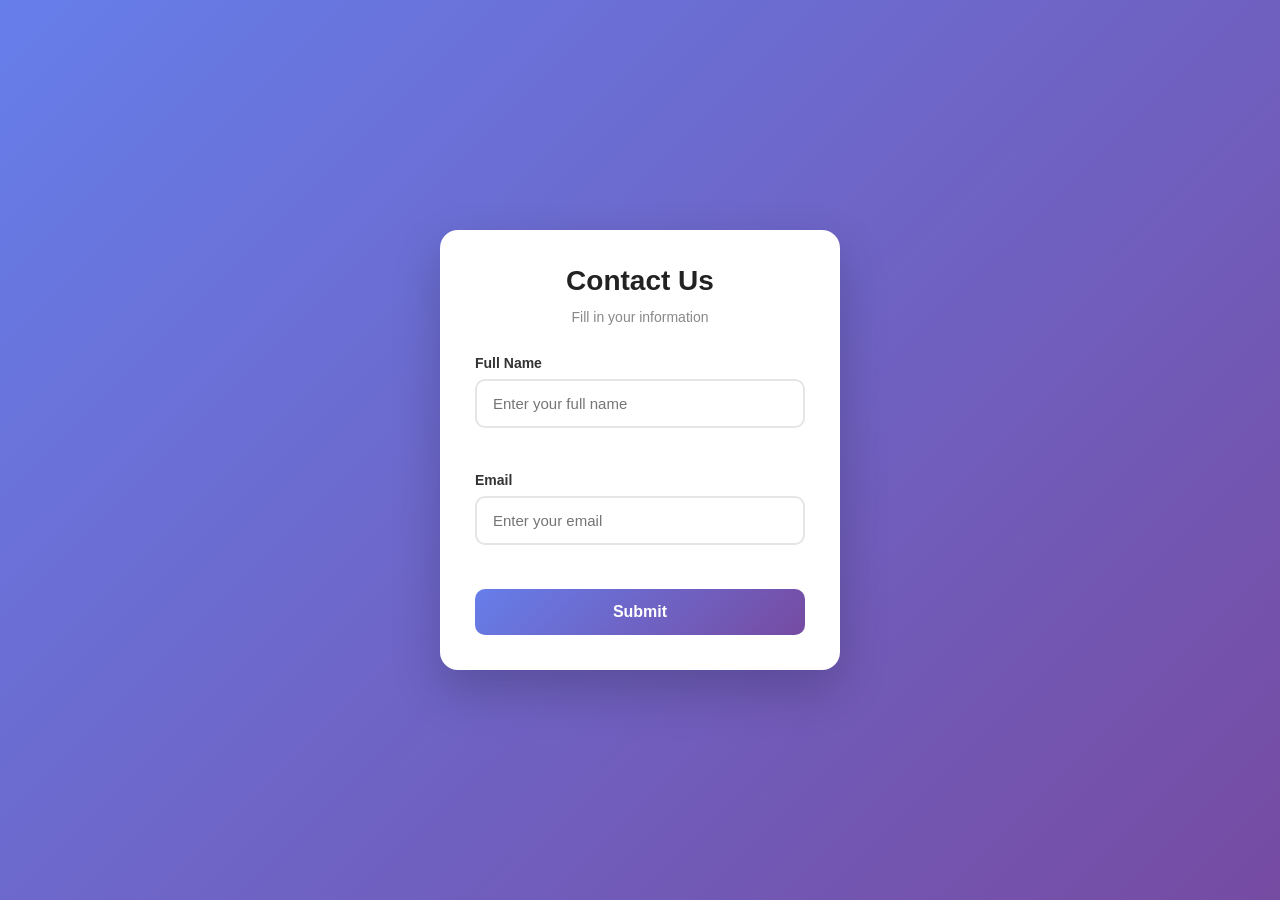
<file: form.html>
<!DOCTYPE html>
<html lang="en">
<head>
    <meta charset="UTF-8">
    <meta name="viewport" content="width=device-width, initial-scale=1.0">

    <title>Form Validation</title>

    <link rel="stylesheet" href="/dark.css">
</head>
<style>
* {
    margin: 0;
    padding: 0;
    box-sizing: border-box;
    font-family: Arial, Helvetica, sans-serif;
}

body {
    min-height: 100vh;
    display: flex;
    justify-content: center;
    align-items: center;
    background: linear-gradient(135deg, #667eea, #764ba2);
}

form {
    width: 400px;
    padding: 35px;
    background: #ffffff;
    border-radius: 18px;
    box-shadow: 0 20px 50px rgba(0, 0, 0, 0.2);
}

.form-title {
    text-align: center;
    margin-bottom: 30px;
}

.form-title h2 {
    color: #222;
    font-size: 28px;
    margin-bottom: 8px;
}

.form-title p {
    color: #888;
    font-size: 14px;
}

.form-group {
    margin-bottom: 20px;
}

.form-group label {
    display: block;
    margin-bottom: 8px;
    color: #333;
    font-size: 14px;
    font-weight: bold;
}

.inputs {
    width: 100%;
    padding: 14px 16px;
    border: 2px solid #e5e5e5;
    border-radius: 10px;
    outline: none;
    font-size: 15px;
    transition: 0.3s;
}

.inputs:focus {
    border-color: #667eea;
    box-shadow: 0 0 0 4px rgba(102, 126, 234, 0.12);
}

.messages {
    min-height: 18px;
    margin-top: 6px;
    color: #e74c3c;
    font-size: 13px;
}

button {
    width: 100%;
    padding: 14px;
    border: none;
    border-radius: 10px;
    background: linear-gradient(135deg, #667eea, #764ba2);
    color: white;
    font-size: 16px;
    font-weight: bold;
    cursor: pointer;
    transition: 0.3s;
}

button:hover {
    transform: translateY(-2px);
    box-shadow: 0 10px 20px rgba(102, 126, 234, 0.3);
}

@media (max-width: 450px) {
    form {
        width: 90%;
        padding: 25px;
    }
}
</style>
<body>

 
<form>

    <div class="form-title">
        <h2>Contact Us</h2>
        <p>Fill in your information</p>
    </div>

    <div class="form-group">
        <label for="name">Full Name</label>

        <input
            id="name"
            type="text"
            name="Name"
            class="inputs"
            placeholder="Enter your full name"
        >

        <p class="messages" style="text-align: left;"></p>
    </div>

    <div class="form-group">
        <label for="email">Email</label>

        <input
            id="email"
            type="text"
            name="Email"
            class="inputs"
            placeholder="Enter your email"
        >

        <p class="messages" style="text-align: left;"></p>
    </div>

    <button type="button" onclick="checkInputs()">
        Submit
    </button>

</form>



    <script >

        
let inputs = document.getElementsByClassName("inputs");
let messages = document.getElementsByClassName("messages");

function checkInputs() {

    let valid = true;

    for (let i = 0; i < inputs.length; i++) {

        if (inputs[i].value.trim() === "") {
            messages[i].innerText = `${inputs[i].name} is required`;
            valid = false;
            break;
        }

        else if (i == 1 && !inputs[i].value.includes("@")) {
            messages[i].innerText = `${inputs[i].name} must contain @`;
            valid = false;
            break;
        }

        else if (i == 0 && inputs[i].value.trim().split(/\s+/).length < 2) {
            messages[i].innerText = `${inputs[i].name} must contain 2 words`;
            valid = false;
            break;
        }

        else {
            messages[i].innerText = "";
        }
    }

    if (valid) {
        alert("Message submitted successfully");
    }
}
    </script>

</body>
</html>
</file>
<file: dark.css>
* {
  padding: 0;
  margin: 0;
  box-sizing: border-box;
  transition: 0.5s all ease-in-out !important;
  font-family: Arial, Helvetica, sans-serif;
}

:root {
  --White: #121212;
  --gray: rgba(255, 255, 255, 0.15);
  --black: #f5f5f5;

  --blue: #6366f1;
  --blueB: #818cf8;
  --grayBlue: #a1a1aa;
  --blueG: rgba(99, 102, 241, 0.12);

  --white: #ffffff;
  --navBg: rgba(18, 18, 18, 0.85);
  --mobileNavBg: #121212;

  --cardBg: #1e1e1e;
  --footerBg: #0a0a0a;

  --hoverBg: rgba(255, 255, 255, 0.08);
  --iconLightBlue: rgba(99, 102, 241, 0.45);

  --shadow: rgba(0, 0, 0, 0.4);
}

body {
  width: 100%;
  height: auto;
  background: var(--White);
  color: var(--black);
}

nav,
#logo,
ul,
header,
.need {
  display: flex;
  align-items: center;
  justify-content: center;
}

#menu {
  cursor: pointer;
  position: fixed;
  top: 10px;
  right: 10px;
  z-index: 9999;
  font-size: 25px;
  display: none;
  color: var(--black);
}

nav {
  width: 100%;
  height: 70px;
  justify-content: space-around;
  backdrop-filter: blur(15px);
  background: var(--navBg);

  font-family:
    system-ui,
    -apple-system,
    BlinkMacSystemFont,
    "Segoe UI",
    Roboto,
    Oxygen,
    Ubuntu,
    Cantarell,
    "Open Sans",
    "Helvetica Neue",
    sans-serif;

  border-bottom: 1px solid var(--gray);
  position: fixed;
  top: 0;
  margin: 0;
  overflow: hidden;
  z-index: 999;
}

nav img {
  width: 100px;
}

#logo {
  color: var(--black);
  font-weight: 900;
  position: relative;
}

#logo span {
  position: absolute;
  left: 70px;
}

nav ul {
  gap: 30px;
  padding: 10px;
  font-size: 14px;
}

nav ul li {
  list-style: none;
  cursor: pointer;
}

nav ul li a {
  padding: 10px;
  text-decoration: none;
  color: var(--black);
  font-weight: 600;
  width: 100%;
}

#start {
  padding: 10px;
  border-radius: 30px;
  text-decoration: none;
  border: 1px solid var(--blue);
  color: var(--blue);
}

header {
  justify-content: start;
  flex-direction: column;
  padding-top: 200px;

  font-family:
    system-ui,
    -apple-system,
    BlinkMacSystemFont,
    "Segoe UI",
    Roboto,
    Oxygen,
    Ubuntu,
    Cantarell,
    "Open Sans",
    "Helvetica Neue",
    sans-serif;

  margin: 50px 0;
}

header h1 {
  font-weight: 900;
  color: var(--blueB);
  font-size: 2.5rem;
}

header h1:last-of-type {
  padding-left: 20px;
}

p {
  font-size: 13px;
  color: var(--grayBlue);
  text-align: center;
  max-width: 350px;
  margin: 12px 0;
}

#btns {
  padding: 10px;

  font-family:
    system-ui,
    -apple-system,
    BlinkMacSystemFont,
    "Segoe UI",
    Roboto,
    Oxygen,
    Ubuntu,
    Cantarell,
    "Open Sans",
    "Helvetica Neue",
    sans-serif;
}

#btns button {
  padding: 12px;
  background: var(--blue);
  border: 1px solid var(--gray);
  outline: none;
  border-radius: 30px;
  color: var(--white);
  font-weight: 600;
  cursor: pointer;
}

#btns button:last-of-type {
  background: transparent;
  color: var(--black);
}

#btns button:last-of-type i {
  color: var(--blue);
}

.need {
  padding-top: 100px;
  width: 100%;
  justify-content: start;
  flex-direction: column;

  font-family:
    system-ui,
    -apple-system,
    BlinkMacSystemFont,
    "Segoe UI",
    Roboto,
    Oxygen,
    Ubuntu,
    Cantarell,
    "Open Sans",
    "Helvetica Neue",
    sans-serif;

  margin: 50px 0;
}

.cards {
  width: 80%;
  margin: auto;
  display: grid;
  grid-template-columns: repeat(3, 250px);
  gap: 20px;
  padding: 20px;

  justify-items: center;
  align-items: center;
  justify-content: center;
}

.cards .card {
  background: var(--blueG);
  padding: 10px;
  text-align: center;
  border-radius: 20px;
  width: 250px;
  height: 200px;

  display: flex;
  justify-content: center;
  align-items: center;
  flex-direction: column;
}

.cards .card i {
  color: var(--blue);
  font-size: 40px;
}

.about {
  width: 100%;
  padding-top: 100px;

  display: flex;
  justify-content: center;
  align-items: center;

  margin: 50px 0;
}

.stats-container {
  display: flex;
  justify-content: center;
  align-items: center;
  flex-wrap: wrap;

  padding: 10px;
  border-radius: 30px;
  gap: 20px;

  background: var(--blueG);

  font-family: Arial, Helvetica, sans-serif;
  font-size: 14px;

  margin: auto;
}

.stat-item {
  padding: 15px;
  text-align: center;

  display: flex;
  justify-content: center;
  align-items: center;
  flex-direction: column;

  width: 150px;
}

.stat-item h2 {
  font-size: 20px;
  color: var(--black);
}

.stat-item i {
  color: var(--blue);
  font-size: 26px;
}

.feedback {
  width: 100%;

  display: flex;
  justify-content: center;
  align-items: center;
  flex-direction: column;

  margin: 50px 0;
}

.feedback .top {
  display: flex;
  justify-content: center;
  align-items: center;
  gap: 10px;

  width: 80%;
  flex-wrap: wrap;
}

.feedback .top article {
  background: var(--cardBg);
  max-width: calc(80% / 3);
  min-width: 250px;

  padding: 10px;
  border-radius: 20px;

  box-shadow: 0 4px 12px var(--shadow);

  min-height: 200px;
}

.card {
  display: flex;
  justify-content: center;
  align-items: center;
  gap: 10px;
  flex-direction: column;
}

.top article p {
  text-align: left;
}

.top article i {
  color: var(--iconLightBlue);
  font-size: 30px;
}

.top article main {
  display: flex;
  justify-content: flex-start;
  align-items: center;
  padding: 10px 0;
}

.top article main i {
  color: var(--blue);
}

.top article main {
  font-size: 13px;
}

.feedback h3 {
  margin-bottom: 50px;
  font-family: Arial, Helvetica, sans-serif;
  color: var(--black);
}

.feedback h3 i {
  color: var(--blue);
}

.bottom {
  background: var(--blue);
  width: 65%;
  margin-top: 50px;
  height: 250px;

  border-radius: 20px;

  display: flex;
  justify-content: center;
  align-items: center;
  gap: 10px;
  flex-direction: column;

  color: var(--white);
}

.bottom > i {
  font-size: 30px;
}

.bottom p {
  color: var(--white);
}

.bottom a {
  background: var(--white);
  padding: 10px;

  border-radius: 20px;
  font-size: 12px;
  text-decoration: none;

  display: flex;
  justify-content: center;
  align-items: center;
  gap: 4px;

  font-weight: 700;
  color: var(--blue);
}

footer {
  background: var(--footerBg);
  width: 100%;
  display: flex;
  height: 100px;

  justify-content: center;
  align-items: center;
  flex-direction: column;

  color: var(--white);
  margin-top: 50px;
}

footer p {
  color: var(--white);
}

footer article {
  text-align: center;
}

h3 {
  font-size: 25px;
}

article h3 {
  font-size: 20px;
}

@media (max-width: 720px) {
  #logo {
    display: none;
  }

  nav {
    height: auto;
    background: var(--mobileNavBg);
  }

  ul {
    flex-direction: column;
    width: 100%;
  }

  nav ul li {
    width: 100%;
    height: 40px;

    display: flex;
    justify-content: start;
    align-items: center;
  }

  nav li:hover {
    background: var(--hoverBg);
  }

  .cards {
    width: 100%;
    grid-template-columns: 250px;
  }

  .bottom h2 {
    font-size: 18px;
  }
}
.theme-toggle {
  width: 42px;
  height: 42px;
  border: 1px solid var(--gray);
  border-radius: 50%;
  background: var(--blueG);
  color: var(--blue);
  display: flex;
  align-items: center;
  justify-content: center;
  cursor: pointer;
  font-size: 18px;
}

.theme-toggle:hover {
  background: var(--blue);
  color: var(--white);
}
#scroll{
  position: fixed;
  right: 10px;
  bottom: 10px;
  background: var(--blue);
  border-radius: 10px;
  z-index: 99;
  padding: 10px;
  outline: none;
  border: none;
  cursor: pointer;
  display: none;
}
#scroll i{
 font-size: 20px;
 color: var(--black);
}
</file>
